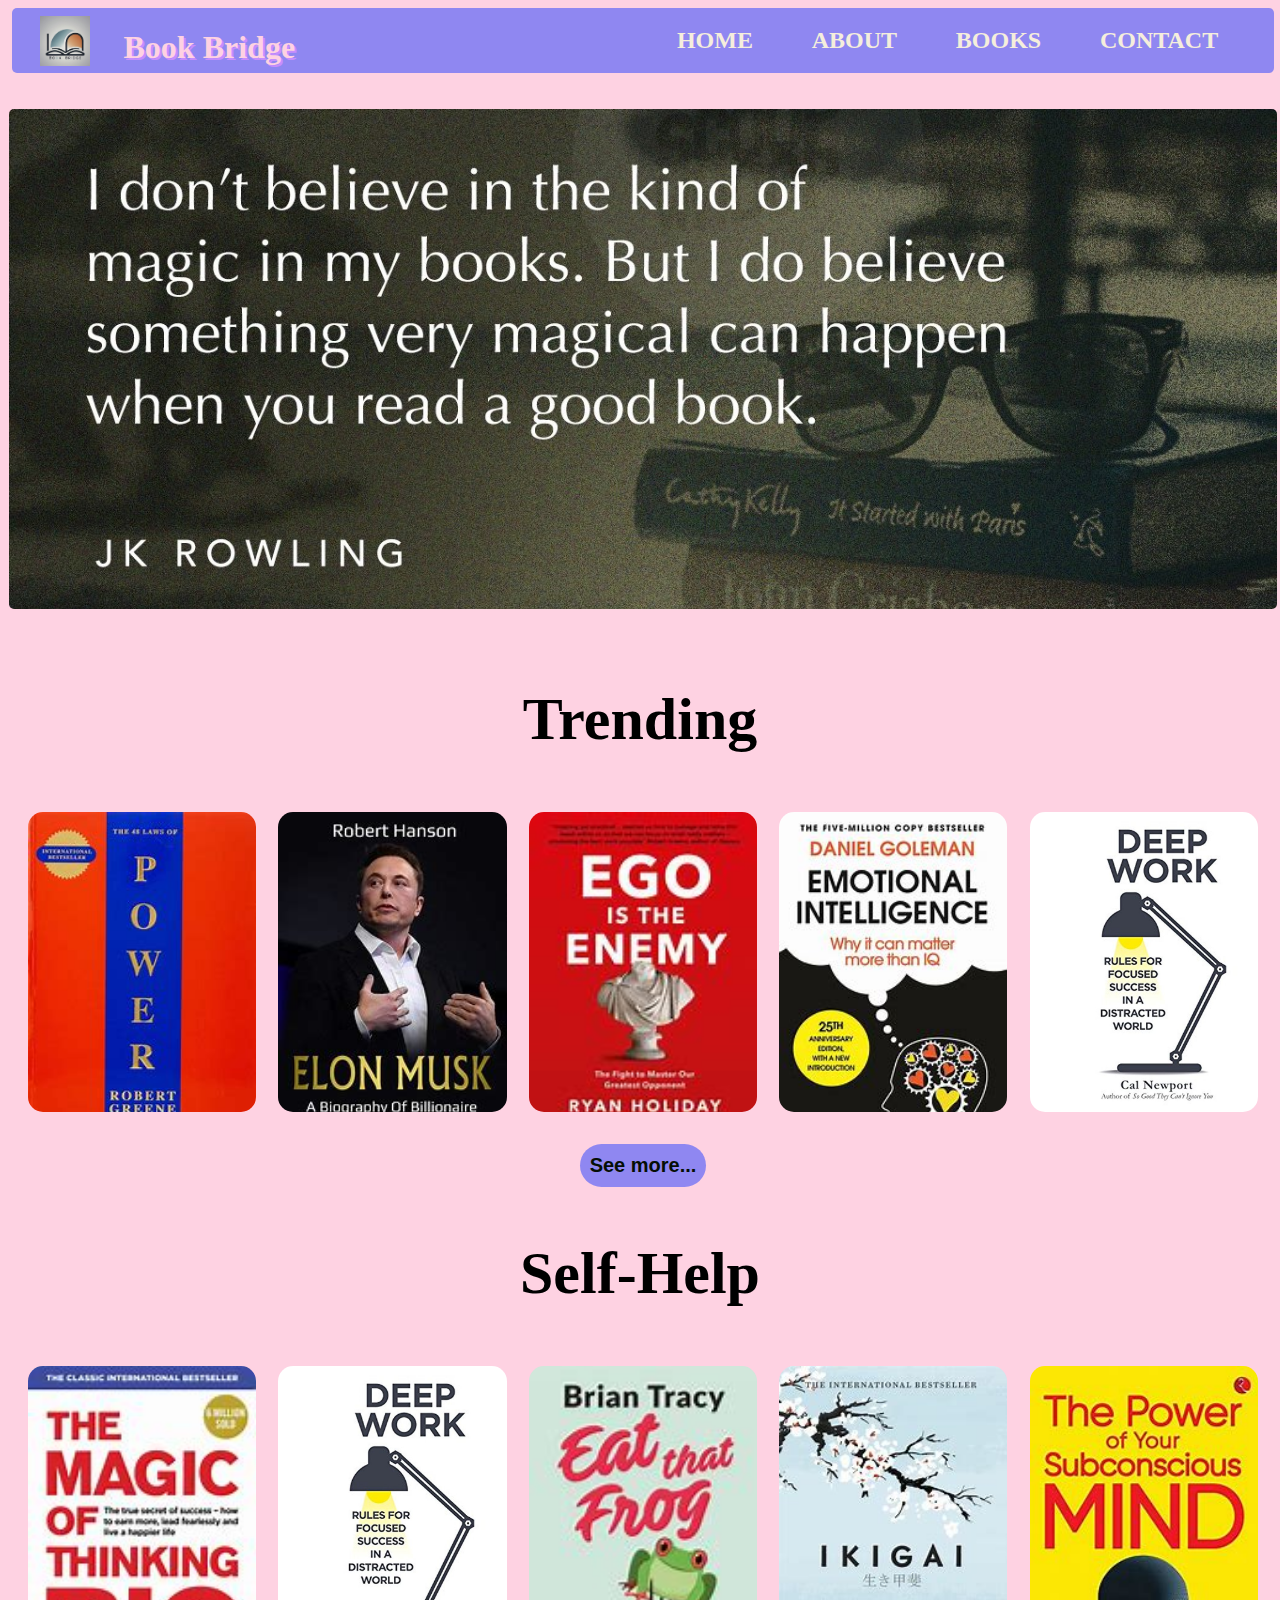
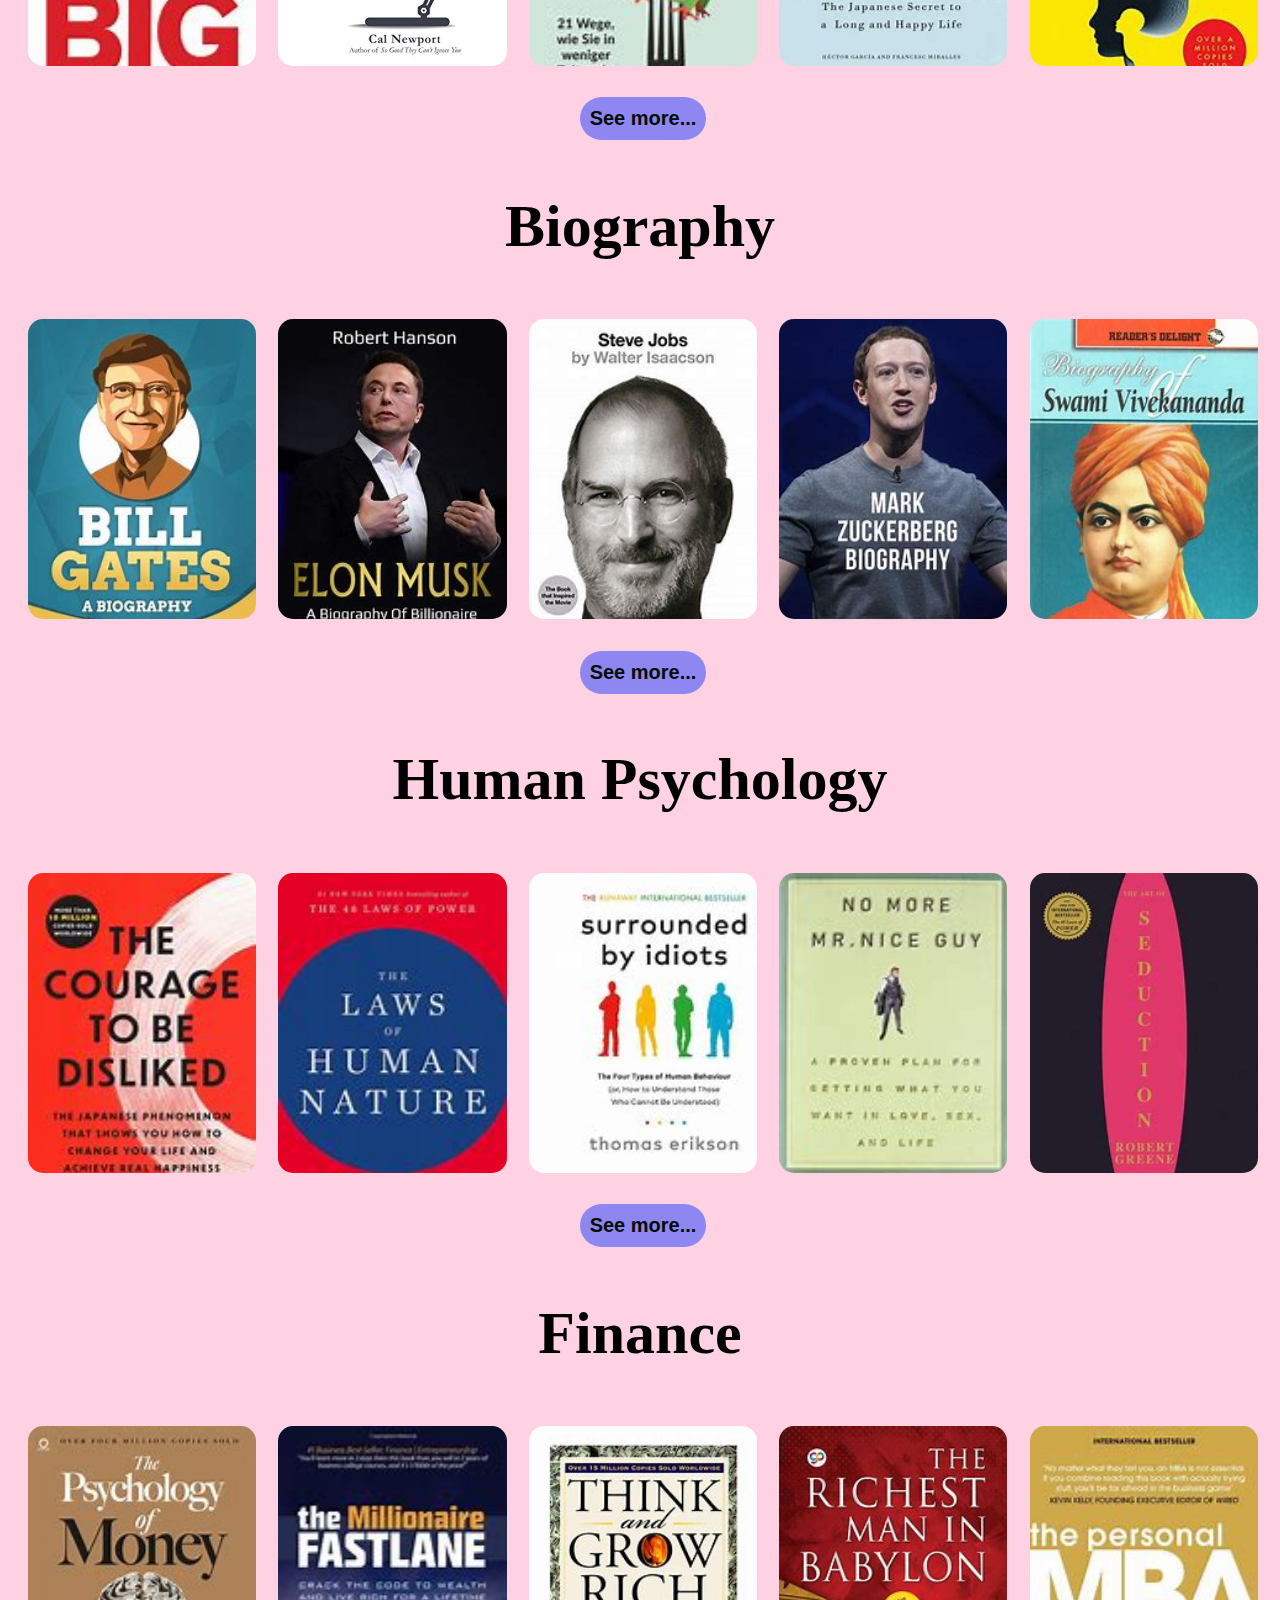
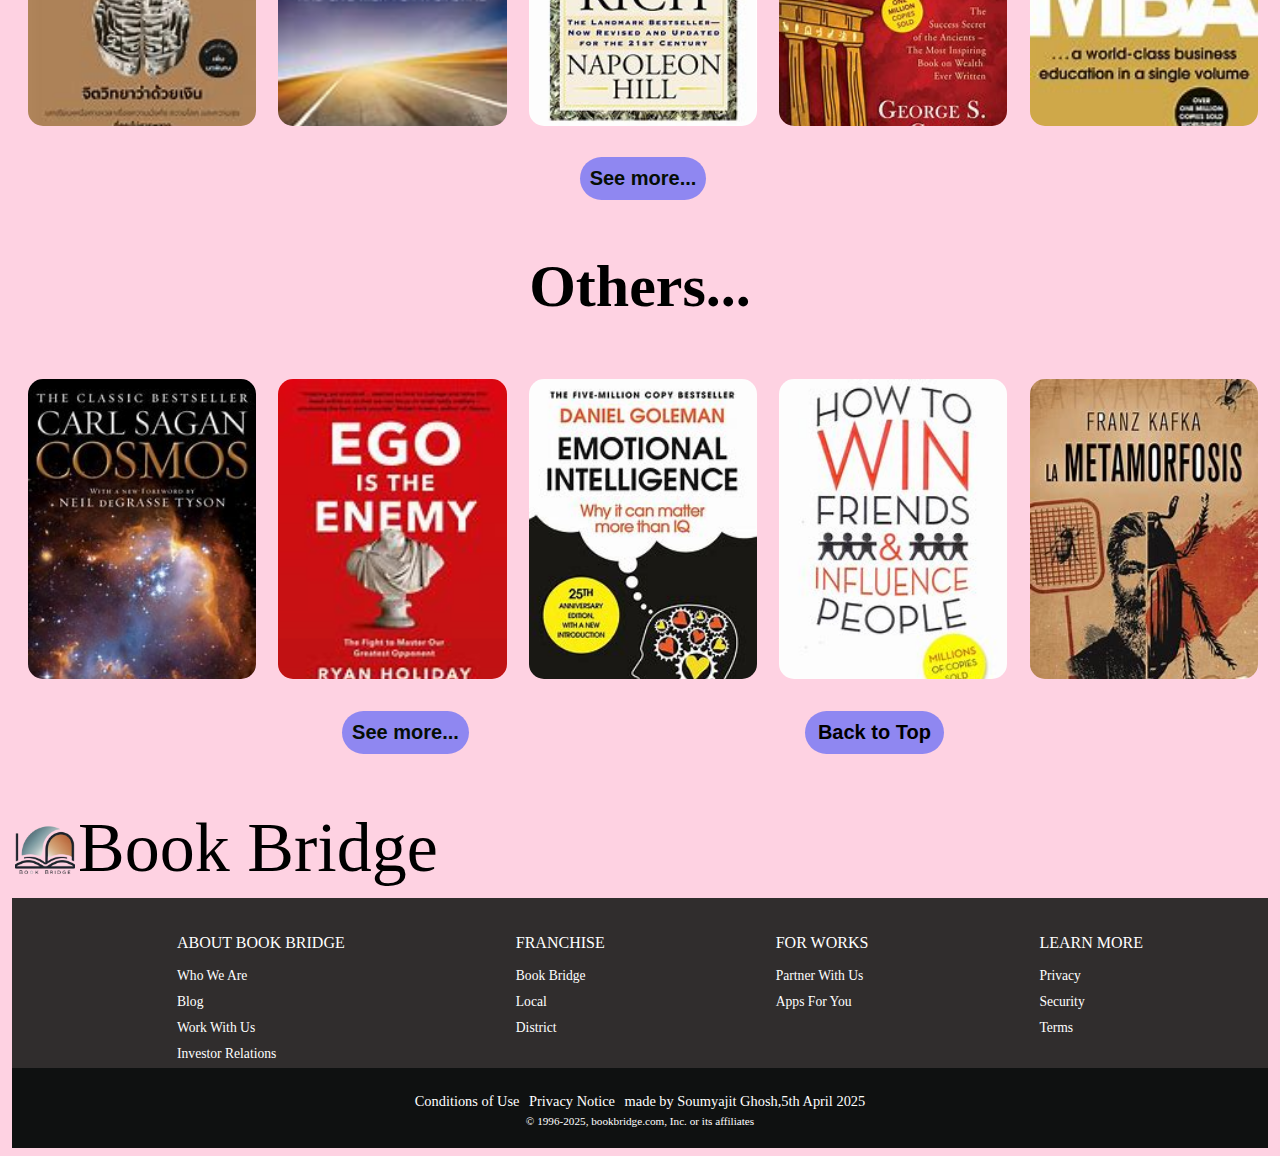
<file: book.html>
<!DOCTYPE html>
<html lang="en">
<head>
    <meta charset="UTF-8">
    <meta name="viewport" content="width=device-width, initial-scale=1.0">
    <title>Books</title>
    <link rel="icon" href="logo2.jpg">
    <link rel="stylesheet" href="book.css">
</head>
<body>
    <header>
        <div class="navbar">
            <div class="logo">
                <img src="static/logo2.jpg" height="50px" width="50px">
            </div>
            <div class="name">
                <!-- <h1>Book Bridge</h1> -->
                
                    <!-- <div class="row">
                      <div class="col-md-12 text-center">
                        <h3 class="animate-charcter" style="font-size: 40px;">Book Bridge...</h3>
                      </div>
                    </div> -->
                <h1 style="text-shadow: 2px 2px #C68EFD;color: #FED2E2;">Book Bridge</h1>
            </div>
            <div class="options">
                <h2><a href="index.html" style="text-decoration: none;color: #F5EEDC; ">HOME</a></h2>
                <h2><a href="about.html" style="text-decoration: none;color: #F5EEDC; ">ABOUT</a></h2>
                <h2><a href="book.html" style="text-decoration: none;color: #F5EEDC; ">BOOKS</a></h2>
                <h2><a href="contact.html" style="text-decoration: none;color: #F5EEDC; ">CONTACT</a></h2>
            </div>
        </div>
    </header>
    <br>
    <br>
    <div class="quote"> 
        <div class="quote-img">

        </div> 
    </div> 
    <br>
    <br>
    <h1 style="text-align: center; font-size: 60px">Trending</h1>
    <br>
    <div class="hero">
        <div class="book law"></div>
        <div class="book bio2"></div>
        <div class="book oth2"></div>
        <div class="book oth3"></div>
        <div class="book self2"></div>
    </div>
    <br>
    <div class="more">
        <button>See more...</button>
    </div>
    <br>
    <h1 style="text-align: center; font-size: 60px">Self-Help</h1>
    <br>
    <div class="hero">
        <div class="book self1"></div>
        <div class="book self2"></div>
        <div class="book self3"></div>
        <div class="book self4"></div>
        <div class="book self5"></div>
    </div>
    <br>
    <div class="more">
        <button>See more...</button>
    </div>
    <br>
    <h1 style="text-align: center; font-size: 60px">Biography</h1>
    <br>
    <div class="hero">
        <div class="book bio1"></div>
        <div class="book bio2"></div>
        <div class="book bio3"></div>
        <div class="book bio4"></div>
        <div class="book bio5"></div>
    </div>
    <br>
    <div class="more">
        <button>See more...</button>
    </div>
    <br>
    <h1 style="text-align: center; font-size: 60px">Human Psychology</h1>
    <br>
    <div class="hero">
        <div class="book hum1"></div>
        <div class="book hum2"></div>
        <div class="book hum3"></div>
        <div class="book hum4"></div>
        <div class="book hum5"></div>
    </div>
    <br>
    <div class="more">
        <button>See more...</button>
    </div>
    <br>
    <h1 style="text-align: center; font-size: 60px">Finance</h1>
    <br>
    <div class="hero">
        <div class="book fin1"></div>
        <div class="book fin2"></div>
        <div class="book fin3"></div>
        <div class="book fin4"></div>
        <div class="book fin5"></div>
    </div>
    <br>
    <div class="more">
        <button>See more...</button>
    </div>
    <br>
    <h1 style="text-align: center; font-size: 60px">Others...</h1>
    <br>
    <div class="hero">
        <div class="book oth1"></div>
        <div class="book oth2"></div>
        <div class="book oth3"></div>
        <div class="book oth4"></div>
        <div class="book oth5"></div>
    </div>
    <br>
    <div class="more">
        <button>See more...</button>
        <button><a href="book.html" style="text-decoration: none; color: black;">Back to Top</a></button>
    </div>
    <br>
    <br>
    <footer>
        <div class="foot-panel1">
            <img src="static/logo2-removebg-preview.png" height="60px" width="60px">
            Book Bridge
        </div>
    
        <div class="foot-panel2">
            <ul>
                <p>ABOUT BOOK BRIDGE</p>
                <a>Who We Are</a>
                <a>Blog</a>
                <a>Work With Us</a>
                <a>Investor Relations</a>
            </ul>
            <ul>
                <p>FRANCHISE</p>
                <a>Book Bridge</a>
                <a>Local</a>
                <a>District</a>
            </ul>
            <ul>
                <p>FOR WORKS</p>
                <a>Partner With Us</a>
                <a>Apps For You</a>
            </ul>
            <ul>
                <p>LEARN MORE</p>
                <a>Privacy</a>
                <a>Security</a>
                <a>Terms</a>
            </ul>
        </div>
    
        <div class="foot-panel4">
            <div class="pages">
                <a>Conditions of Use</a>
                <a>Privacy Notice</a>
                <a>made by Soumyajit Ghosh,5th April 2025</a>
            </div>
            <div class="copyright">
                © 1996-2025, bookbridge.com, Inc. or its affiliates
            </div>
        </div>
    </footer>
</body>
</html>
</file>
<file: book.css>
*{
    margin-left: 3px;
    margin-right: 3px; 
    border : border-box;

} 


body{
    /* background-color: #C68EFD; */
    background-color: #FED2E2;
} 

.navbar{
    width: 100%;
    height: 65px;
    background-color: #8F87F1;
    display: flex;
    align-items: center;
    /* position: fixed; */
    border-radius: 5px;
}

.logo{
    width: 8%;
    display: flex;
    align-items: center;
    justify-content: space-evenly;
}

.name{
    width: 40%;
    height: 100%;
    color: #001F3F;
    /* display: flex;
    
    font-family: Brush Script;
    align-items: center;
    justify-content: space-evenly; */
}

.options{
    width: 52%;
    display: flex;
    align-items: center;
    justify-content: space-evenly;
}

.xyz:hover{
    transition: transform 0.5s;
    transform: scale(1.05);
    cursor: pointer;
}

.quote{
    width: 100%; 
    height: 500px; 
    /* display: flex;
    align-items: center;
    justify-content: space-evenly; */
    background-image: url("books/quote.jpg");
    background-size: cover;
    border-radius: 5px;
}

.hero{
    width: 100%;
    height: 300px;
    background-color: transparent;
    display: flex;
    align-items: center;
    justify-content: space-evenly;
}

.book{
    width: 18%;
    height: 100%;
    background-color: aliceblue;
    border-radius: 15px;
}

.book:hover{
    transition: transform 0.5s;
    transform: scale(1.05);
    cursor: pointer;
}

.more{
    width: 100%;
    height: 50px;
    background-color: transparent;
    display: flex;
    align-items: center;
    justify-content: space-evenly;
}

button {
    padding: 10px;
    font-size: 20px;
    font-weight: 700;
    color: rgb(5, 14, 5);
    border: none;
    border-radius: 30px;
    background-color: #8F87F1;
    margin-top: 20px;
}

footer {
    margin-top: 15px; 
    padding: 0%;
} 

.foot-panel1 {
    background-color:transparent;
    color: black;
    height: 100px;
    display: flex;
    /* justify-content: center; */
    align-items: center; 
    font-size: 70px;
    /* padding-left: 100px; */
}

.foot-panel2 {
    background-color: rgb(48, 45, 45);
    color: white;
    height: 170px;
    display: flex;
    justify-content: space-evenly;
}

ul {
    margin-top: 20px;
    color: white;
}

ul a {
    display: block;
    font-size: 0.85rem;
    margin-top: 10px;
    color: white;
}


.foot-panel4 {
    background-color: #0f1111;
    color: white;
    height: 80px;
}

.pages {
    font-size: 0.9rem;
    text-align: center;
    padding-top: 25px;
}

.copyright {
    padding-top: 5px;
    font-size: 0.7rem;
    text-align: center;
}








.text-blk {
    margin-top: 0px;
    margin-right: 0px;
    margin-bottom: 0px;
    margin-left: 0px;
    padding-top: 0px;
    padding-right: 0px;
    padding-bottom: 0px;
    padding-left: 0px;
    line-height: 25px;
  }
  
  .responsive-container-block {
    min-height: 75px;
    height: fit-content;
    width: 100%;
    padding-top: 10px;
    padding-right: 10px;
    padding-bottom: 10px;
    padding-left: 10px;
    display: flex;
    flex-wrap: wrap;
    margin-top: 0px;
    margin-right: auto;
    margin-bottom: 0px;
    margin-left: auto;
    justify-content: flex-start;
  }
  
  .responsive-container-block.bigContainer {
    padding-top: 10px;
    padding-right: 30px;
    padding-bottom: 10px;
    padding-left: 30px;
    background-image: url("https://workik-widget-assets.s3.amazonaws.com/widget-assets/images/bb29.png");
    background-position-x: initial;
    background-position-y: initial;
    background-size: cover;
    background-attachment: initial;
    background-origin: initial;
    background-clip: initial;
    background-color: initial;
    /* background-repeat-x: no-repeat;
    background-repeat-y: no-repeat; */
  }
  
  .responsive-container-block.Container {
    max-width: 800px;
    flex-direction: column;
    align-items: center;
    padding-top: 20px;
    padding-right: 20px;
    padding-bottom: 20px;
    padding-left: 20px;
    margin-top: 150px;
    margin-right: auto;
    margin-bottom: 150px;
    margin-left: auto;
    background-color: white;
    border-top-left-radius: 10px;
    border-top-right-radius: 10px;
    border-bottom-right-radius: 10px;
    border-bottom-left-radius: 10px;
  }
  
  .text-blk.heading {
    font-size: 36px;
    line-height: 45px;
    font-weight: 800;
    margin-top: 0px;
    margin-right: 0px;
    margin-bottom: 30px;
    margin-left: 0px;
  }
  
  .text-blk.subHeading {
    text-align: center;
    font-size: 18px;
    line-height: 26px;
    margin-top: 0px;
    margin-right: 0px;
    margin-bottom: 60px;
    margin-left: 0px;
  }
  
  .socialIcon {
    width: 33px;
    height: 33px;
  }
  
  .social-icons-container {
    display: flex;
    flex-direction: row;
    align-items: flex-start;
  }
  
  .social-icon {
    margin: 0 50px 0 50px;
  }
  
  .social-icon:hover {
    cursor: pointer;
  }
  
  @media (max-width: 768px) {
    .text-blk.heading {
      font-size: 55px;
      line-height: 65px;
    }
  
    .text-blk.subHeading {
      font-size: 18px;
      line-height: 24px;
    }
  
    .socialIcon {
      width: 20px;
      height: 20px;
    }
  
    .text-blk.subHeading {
      line-height: 27px;
    }
  
    .text-blk.heading {
      font-size: 32px;
      line-height: 40px;
      margin-top: 0px;
      margin-right: 0px;
      margin-bottom: 20px;
      margin-left: 0px;
    }
  
    .social-icon {
      margin: 0 25px 0 25px;
    }
  }
  
  @media (max-width: 500px) {
    .responsive-container-block.bigContainer {
      padding-top: 10px;
      padding-right: 20px;
      padding-bottom: 10px;
      padding-left: 20px;
    }
  
    .text-blk.heading {
      font-size: 45px;
      line-height: 55px;
      margin-top: 0px;
      margin-right: 0px;
      margin-bottom: 20px;
      margin-left: 0px;
    }
  
    .text-blk.subHeading {
      font-size: 14px;
      line-height: 22px;
      margin-top: 0px;
      margin-right: 0px;
      margin-bottom: 30px;
      margin-left: 0px;
    }
  
    .social-icons-container {
      flex-wrap: wrap;
      align-items: center;
      justify-content: center;
    }
  
    .text-blk.subHeading {
      font-size: 16px;
      line-height: 23px;
    }
  
    .text-blk.heading {
      font-size: 26px;
      line-height: 30px;
    }
  
    .social-icon {
      margin: 0 20px 0 20px;
    }
  }


.law{
  background-image: url("books/download.jpeg");
  background-size: cover;
}

.self1{
  background-image: url("books/magic.jpeg");
  background-size: cover;
}

.self2{
  background-image: url("books/deep.jpg");
  background-size: cover;
}

.self3{
  background-image: url("books/frog.jpeg");
  background-size: cover;
}

.self4{
  background-image: url("books/ikigai.jpeg");
  background-size: cover;
}

.self5{
  background-image: url("books/sub.jpeg");
  background-size: cover;
}

.bio1{
  background-image: url("books/gate.jpeg");
  background-size: cover;
}

.bio2{
  background-image: url("books/elon.jpeg");
  background-size: cover;
}

.bio3{
  background-image: url("books/job.jpeg");
  background-size: cover;
}

.bio4{
  background-image: url("books/mark.jpeg");
  background-size: cover;
}

.bio5{
  background-image: url("books/swami.jpeg");
  background-size: cover;
}

.hum1{
  background-image: url("books/dislike.jpeg");
  background-size: cover;
}

.hum2{
  background-image: url("books/human.jpeg");
  background-size: cover;
}

.hum3{
  background-image: url("books/surrounded.jpeg");
  background-size: cover;
}

.hum4{
  background-image: url("books/nice.jpeg");
  background-size: cover;
}

.hum5{
  background-image: url("books/seduction.jpeg");
  background-size: cover;
}

.fin1{
  background-image: url("books/fin1.jpeg");
  background-size: cover;
}

.fin2{
  background-image: url("books/fin2.jpeg");
  background-size: cover;
}

.fin3{
  background-image: url("books/fin3.jpeg");
  background-size: cover;
}

.fin4{
  background-image: url("books/fin4.jpeg");
  background-size: cover;
}

.fin5{
  background-image: url("books/fin5.jpeg");
  background-size: cover;
}

.oth1{
  background-image: url("books/oth1.jpeg");
  background-size: cover;
}

.oth2{
  background-image: url("books/oth2.jpeg");
  background-size: cover;
}

.oth3{
  background-image: url("books/oth3.jpeg");
  background-size: cover;
}

.oth4{
  background-image: url("books/oth4.jpeg");
  background-size: cover;
}

.oth5{
  background-image: url("books/oth5.jpeg");
  background-size: cover;
}
</file>
